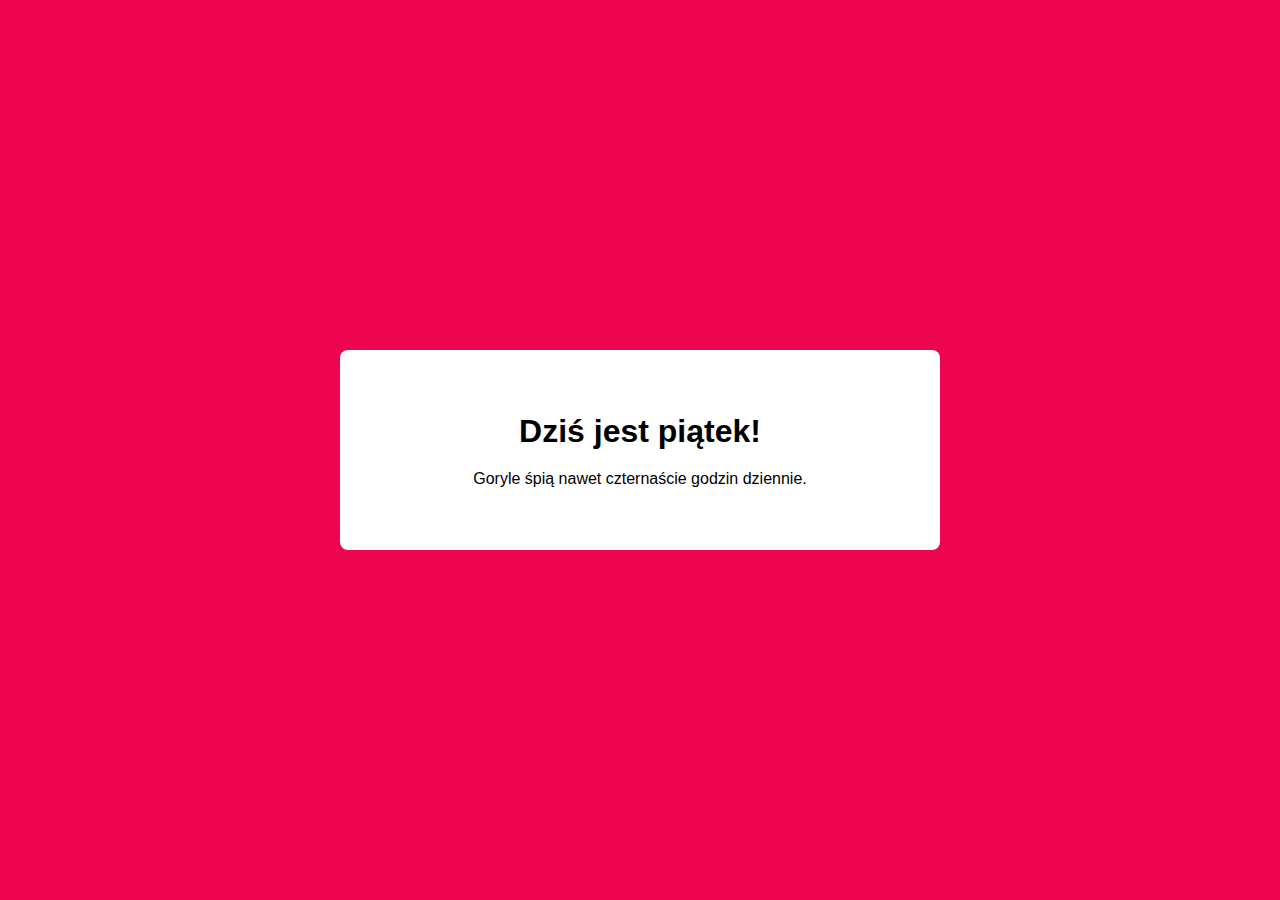
<file: Aktualny Dzien + Losowa Ciekawostka/index.html>
<!DOCTYPE html>
<html lang="pl">

<head>
    <meta charset="UTF-8">
    <meta name="viewport" content="width=device-width, initial-scale=1.0">
    <title>Document</title>
    <link rel="stylesheet" href="style.css">

</head>

<body>
    <div class="box">
        <h1>Dziś jest <span class="current-day"></span>!</h1>
        <p class="fun-fact"></p>
    </div>

    <script src="script.js"></script>
</body>

</html>
</file>
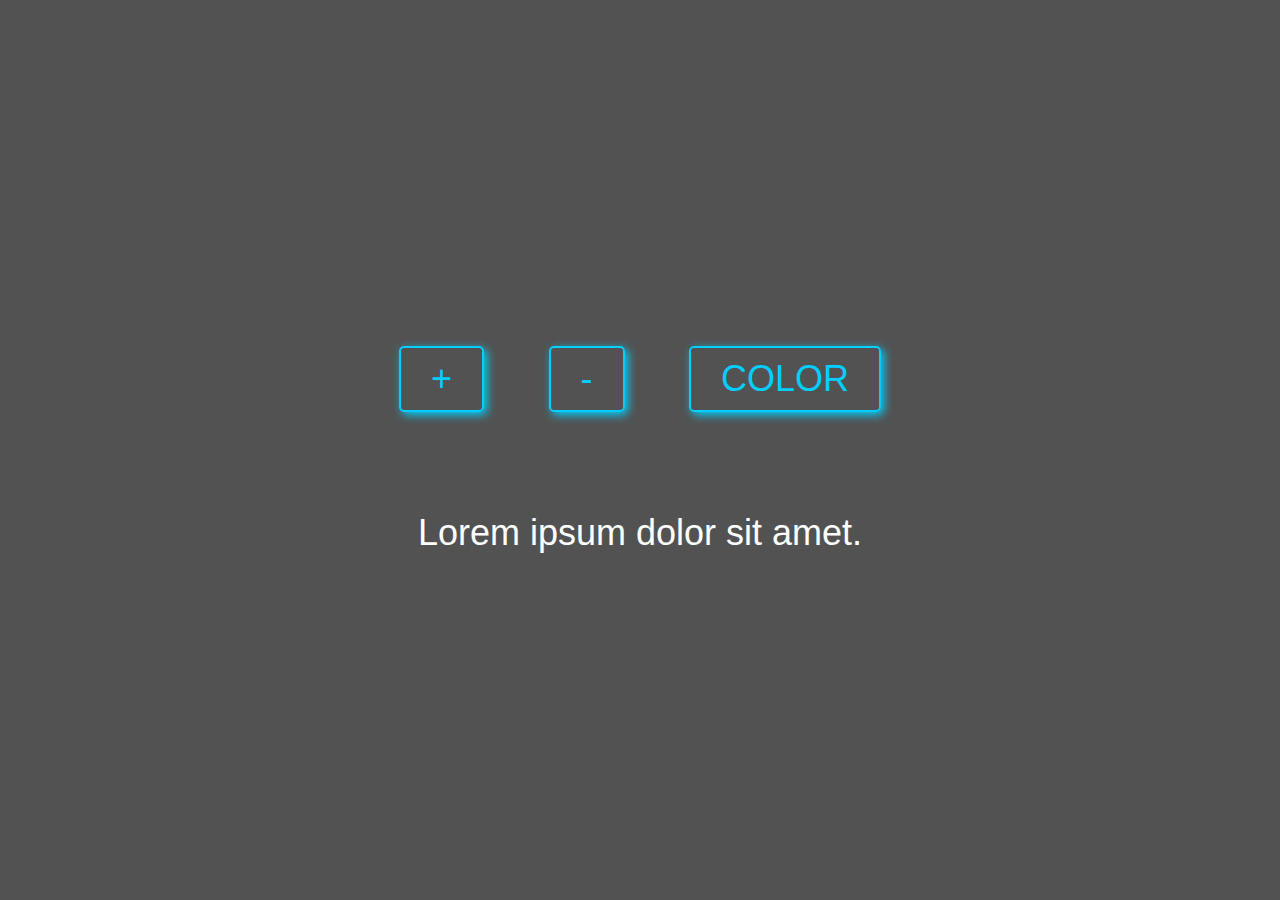
<file: Inkrementacja Lorem/index.html>
<!DOCTYPE html>
<html lang="pl">

<head>
    <meta charset="UTF-8">
    <meta name="viewport" content="width=device-width, initial-scale=1.0">
    <title>Document</title>
    <link rel="stylesheet" href="./style.css">
</head>

<body>
    <div class="buttons">

        <button class="sizeUp">+</button>
        <button class="sizeDown">-</button>
        <button class="color">color</button>
    </div>
    <div class="text">
        <p> Lorem ipsum dolor sit amet.</p>
    </div>
</body>
<script src="./script.js"></script>

</html>
</file>
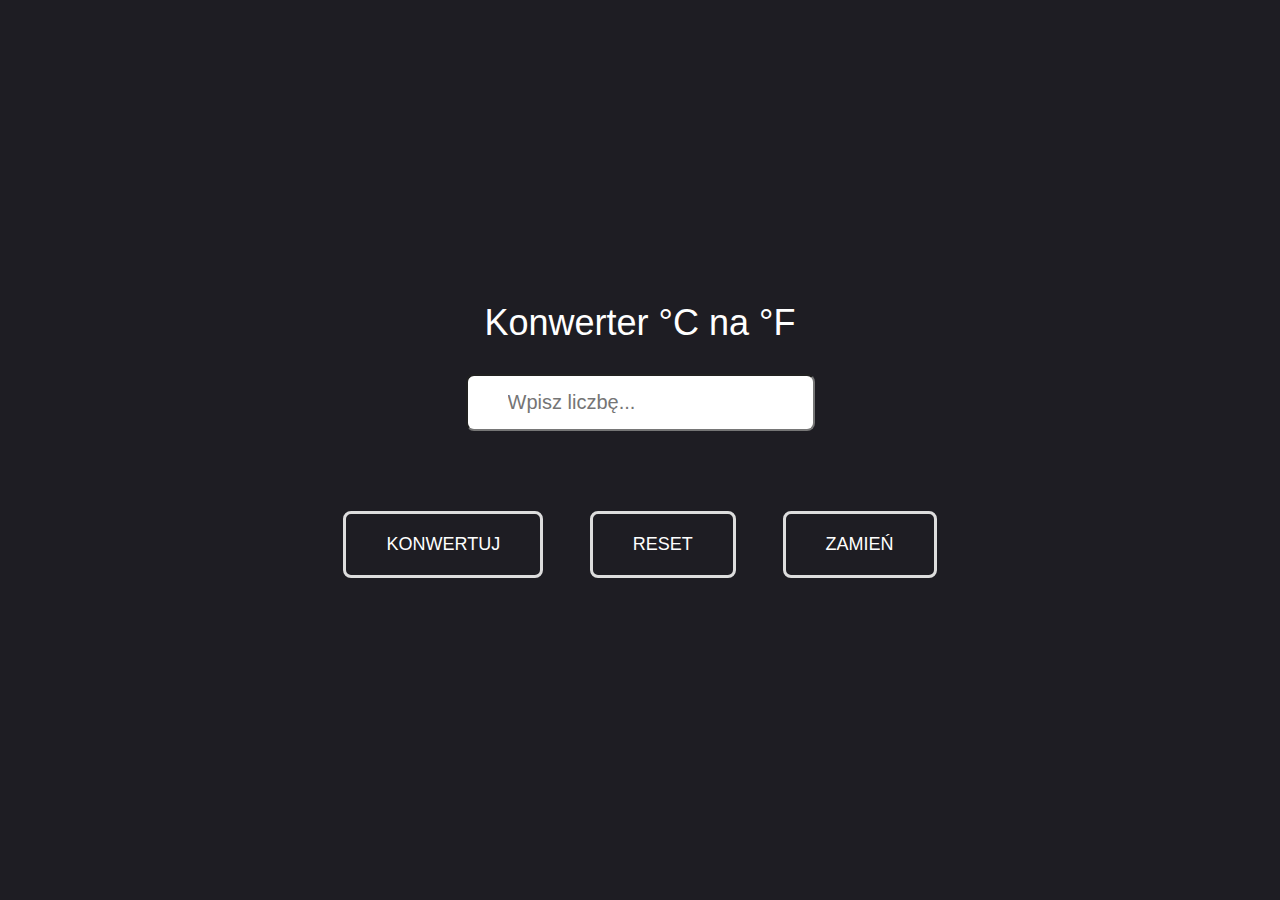
<file: Konwerter C & F/html.html>
<!DOCTYPE html>
<html lang="pl">

<head>
	<meta charset="UTF-8">
	<meta name="viewport" content="width=device-width, initial-scale=1.0">
	<title>Document</title>
	<link rel="stylesheet" href="style.css">

</head>

<body>
	<label for="converter">Konwerter <span class="one">°C</span> na <span class="two">°F</span></label>


	<input type="number" class="converter" placeholder="Wpisz liczbę...">
	<p class="result"></p>

	<div>
		<button class="conv">Konwertuj</button>
		<button class="reset">Reset</button>
		<button class="change">Zamień</button>
	</div>

	<script src="script.js"></script>
</body>

</html>
</file>
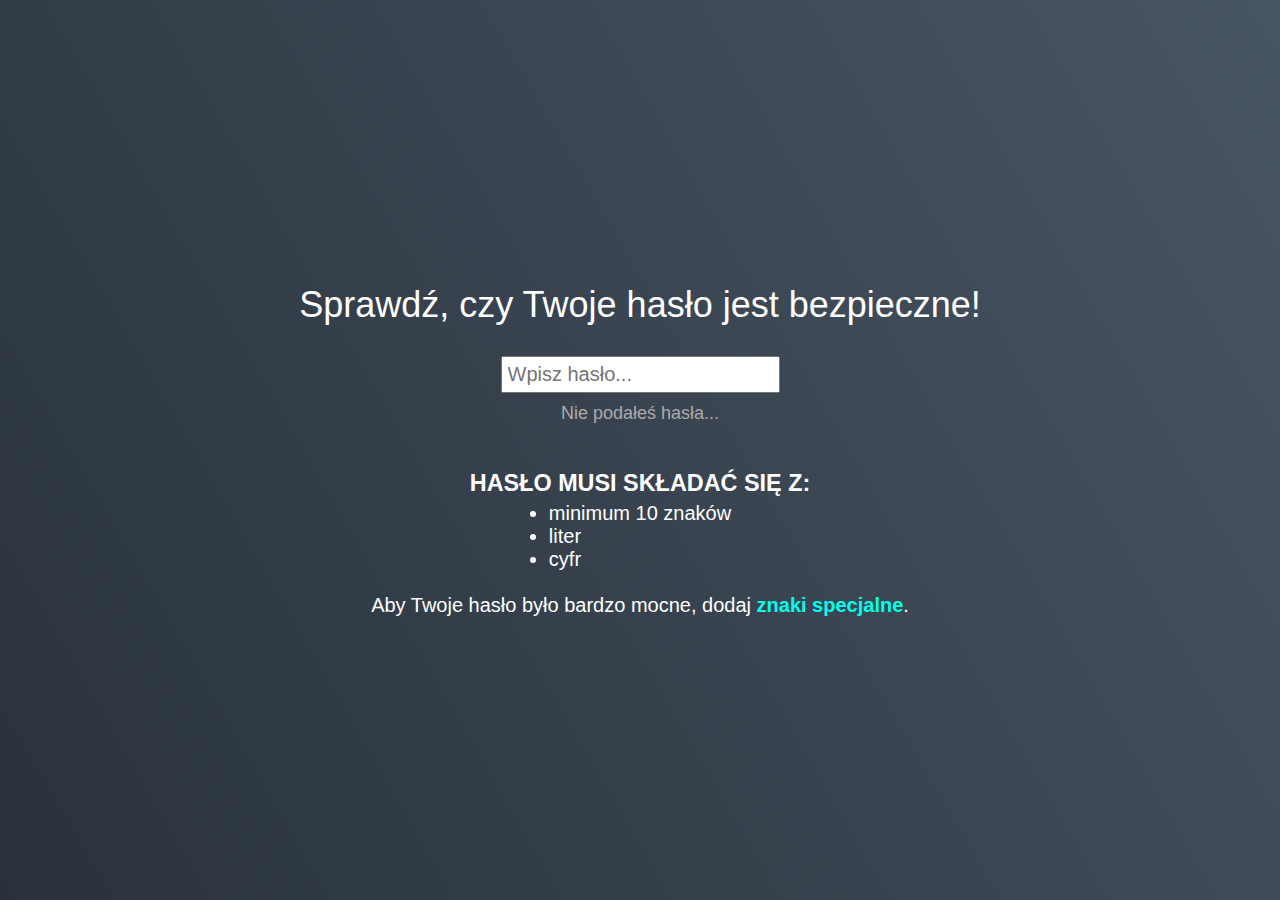
<file: Walidator Haseł/html.html>
<!DOCTYPE html>
<html lang="pl">

<head>
	<meta charset="UTF-8">
	<meta name="viewport" content="width=device-width, initial-scale=1.0">
	<title>Document</title>
	<link rel="stylesheet" href="style.css">

</head>

<body>
	<label for="password">Sprawdź, czy Twoje hasło jest bezpieczne!</label>
	<input type="text" id="password" placeholder="Wpisz hasło...">
	<p class="passinfo">Nie podałeś hasła...</p>
	<br><br>
	<h3 style="text-transform: uppercase; margin-bottom: 5px;">Hasło musi składać się z:</h3>
	<ul>
		<li>minimum 10 znaków</li>
		<li>liter</li>
		<li>cyfr</li>
	</ul>
	<br>
	<p>Aby Twoje hasło było bardzo mocne, dodaj <span style="font-weight: bold; color:rgb(0, 255, 234);">znaki
			specjalne</span>.</p>

	<script src="script.js"></script>
</body>

</html>
</file>
<file: Aktualny Dzien + Losowa Ciekawostka/style.css>
* {
	box-sizing: border-box;
	margin: 0;
	padding: 0;
}
body {
	display: flex;
	justify-content: center;
	align-items: center;
	flex-direction: column;
	padding: 2em;
	height: 100vh;
	font-family: 'Open Sans', sans-serif;
    background-color: #ed054f;
}

.box {
	display: flex;
	justify-content: center;
	align-items: center;
	flex-direction: column;
	width: 600px;
	min-height: 200px;
	padding: 30px;
	border-radius: 8px;
	background-color: #fff;
}

.fun-fact {
    margin-top: 20px;
}
</file>
<file: Inkrementacja Lorem/style.css>
* {
	box-sizing: border-box;
	margin: 0;
	padding: 0;
}

body {
	display: flex;
	justify-content: center;
	align-items: center;
	flex-direction: column;
	height: 100vh;
	font-family: 'Montserrat', sans-serif;
	color: rgb(255, 255, 255);
	background-color: rgba(82, 82, 82);
}

div {
	padding: 50px;
}

p {
	font-size: 36px;
}

button {
	margin: 0 30px;
	padding: 10px 30px;
	background: none;
	border: 2px solid #00cfff;
	border-radius: 5px;
	color: #00cfff;
	font-size: 36px;
	text-transform: uppercase;
	cursor: pointer;
	transition: color 0.3s, box-shadow 0.3s;
	box-shadow: 3px 3px 10px #00cfff;
}

button:hover {
	color: #00ffae;
	box-shadow: 3px 3px 10px #00ffae;
}
</file>
<file: Konwerter C & F/style.css>
* {
	box-sizing: border-box;
	margin: 0;
	padding: 0;
}

body {
	display: flex;
	justify-content: center;
	align-items: center;
	flex-direction: column;
	position: relative;
	height: 100vh;
	font-family: 'Open Sans', sans-serif;
	color: #fff;
	background-color: #1e1d23;
	font-size: 24px;
}



.result {
	margin-bottom: 50px;
}

label {
    font-size: 36px;
}

input {
    margin-top: 30px;
    margin-bottom: 10px;
    padding: 15px 40px;
	border-radius: 8px;
    font-size: 20px;
}

button {
	padding: 20px 40px;
	margin: 20px;
	cursor: pointer;
	background: none;
	color: #fff;
	font-size: 18px;
	border: 3px solid #ddd;
	border-radius: 8px;
	transition: 0.3s;
	text-transform: uppercase;
}

button:hover {
    background-color: #ddd;
	color: #000;
}
</file>
<file: Walidator Haseł/style.css>
* {
	box-sizing: border-box;
	margin: 0;
	padding: 0;
}

body {
	display: flex;
	justify-content: center;
	align-items: center;
	flex-direction: column;
	height: 100vh;
	font-family: 'Montserrat', sans-serif;
	color: rgb(255, 255, 255);
	background-image: linear-gradient(60deg, #29323c 0%, #485563 100%);
	font-size: 20px;
}

label {
	font-size: 36px;
}

input {
	margin-top: 30px;
	margin-bottom: 10px;
	padding: 5px;
	font-size: 20px;
}

.passinfo {
	font-size: 18px;
	color: rgb(172, 169, 169);
}

button {
	margin: 0 30px;
	padding: 10px 30px;
	background: none;
	border: 2px solid #00cfff;
	border-radius: 5px;
	color: #00cfff;
	font-size: 36px;
	text-transform: uppercase;
	cursor: pointer;
	transition: color 0.3s, box-shadow 0.3s;
	box-shadow: 3px 3px 10px #00cfff;
}

button:hover {
	color: #00ffae;
	box-shadow: 3px 3px 10px #00ffae;
}
</file>
